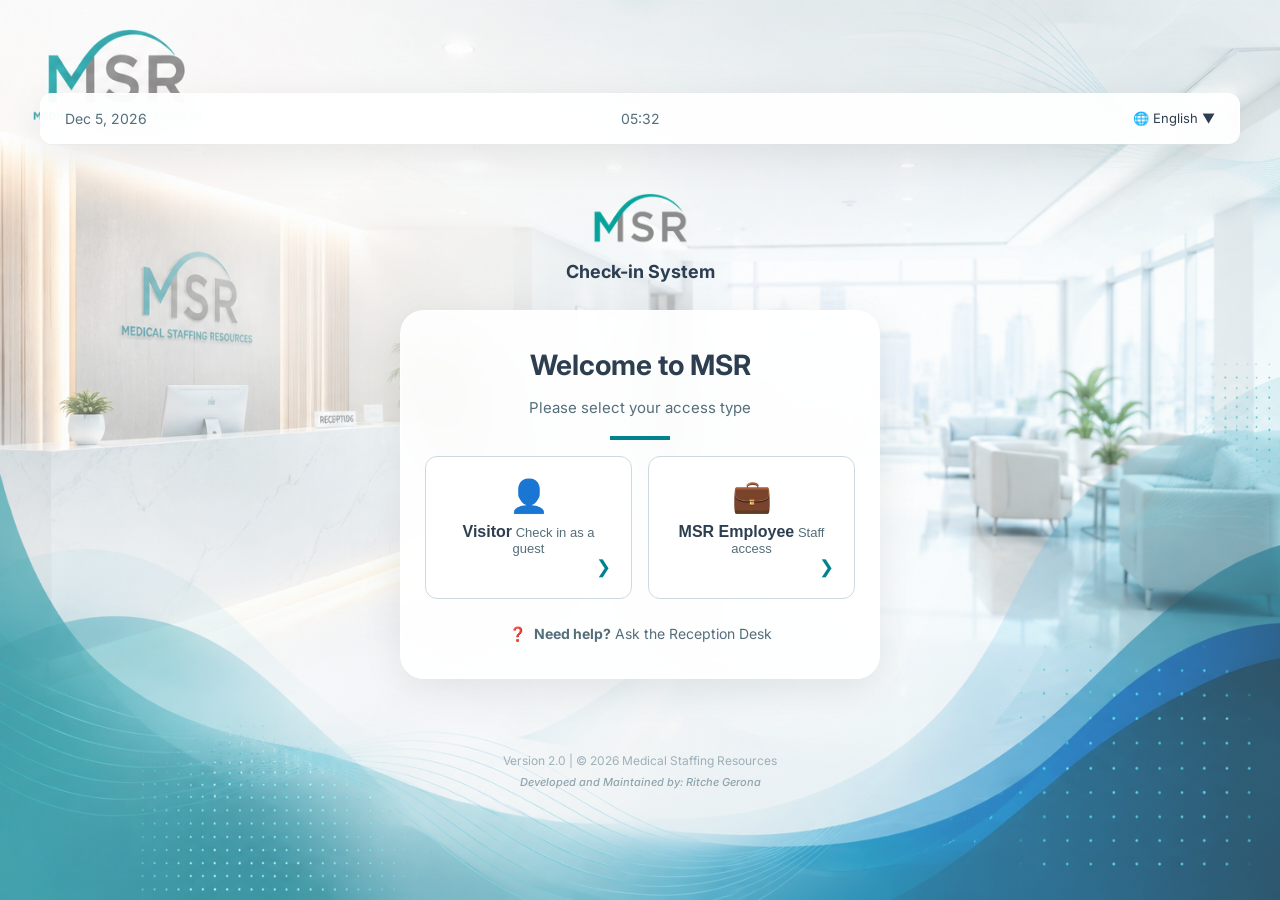
<file: index.html>
<!DOCTYPE html>
<html lang="en">
<head>
  <meta charset="UTF-8">
  <meta name="viewport" content="width=device-width, initial-scale=1.0">
  <meta name="description" content="MSR Check-in - Secure check-in for office visitors">
  <title>MSR Check-in</title>

  <!-- Google Fonts: Inter -->
  <link rel="preconnect" href="https://fonts.googleapis.com">
  <link rel="preconnect" href="https://fonts.gstatic.com" crossorigin>
  <link href="https://fonts.googleapis.com/css2?family=Inter:wght@400;500;600;700&display=swap" rel="stylesheet">

  <!-- Stylesheet -->
  <link rel="stylesheet" href="css/style.css">
</head>
<body>

  <!-- Background Decorations -->
  <div class="bg-decoration bg-decoration--1" aria-hidden="true"></div>
  <div class="bg-decoration bg-decoration--2" aria-hidden="true"></div>
  <div class="bg-decoration bg-decoration--3" aria-hidden="true"></div>

  <!-- Toast Notification -->
  <div id="toast" class="toast" role="alert" aria-live="polite"></div>

  <!-- Top Bar (Shared across screens) -->
  <div class="top-bar">
    <div class="top-bar-left">
      <span id="currentDate" class="date-display"></span>
    </div>
    <div class="top-bar-center">
      <span id="currentTime" class="time-display"></span>
    </div>
    <div class="top-bar-right">
      <div class="lang-selector" id="langSelector">
        <span id="langLabel">🌐 English</span>
        <span class="chevron">▼</span>
      </div>
    </div>
  </div>

  <!-- SCREEN 1: WELCOME DASHBOARD -->
  <section id="welcomeScreen" class="screen active">
    <div class="welcome-header">
      <img src="images/MSR_logo.png" alt="MSR Logo" class="main-logo">
        <h2 class="system-title" data-i18n="systemTitle">Check-in System</h2>
    </div>

    <div class="welcome-card">
      <h1 data-i18n="welcomeTitle">Welcome to MSR</h1>
      <p data-i18n="welcomeSub">Please select your access type</p>
      <div class="accent-line"></div>

      <div class="access-grid">
        <button id="visitorsBtn" class="access-card">
          <div class="access-icon visitor-icon">👤</div>
          <div class="access-text">
            <span class="access-label" data-i18n="visitorLabel">Visitor</span>
            <span class="access-sub" data-i18n="visitorSub">Check in as a guest</span>
          </div>
          <div class="access-arrow">❯</div>
        </button>

        <button id="employeeBtn" class="access-card">
          <div class="access-icon employee-icon">💼</div>
          <div class="access-text">
            <span class="access-label" data-i18n="employeeLabel">MSR Employee</span>
            <span class="access-sub" data-i18n="employeeSub">Staff access</span>
          </div>
          <div class="access-arrow">❯</div>
        </button>
      </div>

      <div class="help-section">
        <div class="help-icon">❓</div>
        <div class="help-text">
          <strong data-i18n="needHelp">Need help?</strong>
          <span data-i18n="askDesk">Ask the Reception Desk</span>
        </div>
      </div>
    </div>

  </section>

  <!-- SCREEN 2: VISITOR CHECK-IN -->
  <section id="visitorScreen" class="screen hidden">
    <div class="visitor-card">
      <!-- Back Arrow (inside card) for Visitor Screen -->
      <button id="visitorBackBtnTop" class="back-arrow" aria-label="Back to Dashboard">←</button>
      <div class="visitor-header">
      <img src="images/MSR_logo.png" alt="MSR Logo" class="main-logo">
      <h1 data-i18n="visitorHeader">Visitors Check-in System</h1>
      <div class="accent-line"></div>
      <h2 class="welcome-msg" data-i18n="welcomeMsg">Welcome!</h2>
      <p data-i18n="visitorSubPrompt">Please complete your visitor information.</p>
    </div>

    <div class="visitor-card">
      <form id="checkinForm" novalidate autocomplete="off">
        <div class="input-with-icon">
          <div class="field-icon">👤</div>
          <div class="field-group">
            <label for="fullName" data-i18n="fullNameLabel">FULL NAME</label>
            <input type="text" id="fullName" class="form-input" data-i18n-placeholder="fullNamePlaceholder" placeholder="Enter your full name" required>
            <div class="error-message" id="fullNameError"></div>
          </div>
        </div>

        <div class="input-with-icon">
          <div class="field-icon">📞</div>
          <div class="field-group">
            <label for="contactNumber" data-i18n="contactLabel">CONTACT NUMBER</label>
            <input type="tel" id="contactNumber" class="form-input" placeholder="09XX XXX XXXX" required>
            <div class="error-message" id="contactError"></div>
          </div>
        </div>

        <div class="input-with-icon">
          <div class="field-icon">👥</div>
          <div class="field-group">
            <label for="contactPerson" data-i18n="personLabel">PERSON TO VISIT</label>
            <div class="select-wrapper">
              <select id="contactPerson" class="form-select" required>
                <option value="" data-i18n="selectPersonPlaceholder">Select person to visit...</option>
              </select>
            </div>
            <div class="error-message" id="personError"></div>
          </div>
        </div>

        <div class="input-with-icon">
          <div class="field-icon">📄</div>
          <div class="field-group">
            <label for="purpose" data-i18n="purposeLabel">PURPOSE OF VISIT</label>
            <div class="select-wrapper">
              <select id="purpose" class="form-select" required>
                <option value="" data-i18n="selectPurposePlaceholder">Select purpose of visit...</option>
              </select>
            </div>
            <div class="error-message" id="purposeError"></div>
          </div>
        </div>

        <button type="submit" id="submitBtn" class="btn-primary">
          <span class="btn-icon">✓</span> <span class="btn-text" data-i18n="continueCheckIn">Continue Check-in</span> <span class="btn-arrow">→</span>
          <span class="spinner"></span>
        </button>
      </form>

      <div class="security-notice">
        <span class="notice-icon">🛡️</span>
        <p data-i18n="securityNotice">Your information is securely protected and used only for visitor management.</p>
      </div>

      <div class="admin-login-container">
        <span data-i18n="orText">OR</span>
        <button id="adminBtn" class="admin-link-btn">
          <span class="admin-icon">👤</span> <span data-i18n="adminLogin">Reception / Admin Login</span>
          <small data-i18n="adminLoginSub">For authorized personnel only.</small>
        </button>
      </div>

      <div class="value-props">
        <div class="prop">
          <span class="prop-icon">🛡️</span>
          <div><strong data-i18n="secure">Secure</strong><br><span data-i18n="secureSub">Your data is safe</span></div>
        </div>
        <div class="prop">
          <span class="prop-icon">⏱️</span>
          <div><strong data-i18n="fast">Fast</strong><br><span data-i18n="fastSub">Quick check-in</span></div>
        </div>
        <div class="prop">
          <span class="prop-icon">🏢</span>
          <div><strong data-i18n="professional">Professional</strong><br><span data-i18n="professionalSub">We value your visit</span></div>
        </div>
      </div>
    </div>

        <!-- Visitor Success Modal -->
        <div id="visitorSuccessModal" class="modal hidden">
          <div class="modal-content">
            <h3 data-i18n="successTitle">Success</h3>
            <p id="visitorSuccessMessage"></p>
            <div id="visitorSuccessBtnContainer" class="hidden">
              <button id="visitorBackBtn" class="btn-submit" data-i18n="backToDashboard">Back to Dashboard</button>
              <button id="visitorCloseBtn" class="btn-submit" style="background: #6c757d;" data-i18n="close">Close</button>
            </div>
          </div>
        </div>


        <!-- Footer moved to global section -->
        <!-- Removed stray closing div and ensured proper closing of visitorScreen section -->
    </section>

  <!-- SCREEN 3: EMPLOYEE CHECK-IN -->
  <section id="employeeScreen" class="screen hidden">
    <div class="employee-card">
      <!-- Back Arrow (inside card) for Employee Screen -->
      <button id="employeeBackBtnTop" class="back-arrow" aria-label="Back to Dashboard">←</button>
      <div class="emp-header">
        <img src="images/MSR_logo.png" alt="MSR Logo" class="main-logo">
        <div class="emp-avatar">
          <span class="avatar-icon">🪪</span>
        </div>
        <h1 data-i18n="employeeHeader">Employee Check-in</h1>
        <div class="accent-line"></div>
        <p data-i18n="employeeSubtitle">Please select your details below to record your check-in.</p>
      </div>

      <form id="employeeForm" novalidate autocomplete="off">
        <div class="emp-field">
          <label for="employeeName" data-i18n="nameLabel">FULL NAME</label>
          <div class="select-wrapper">
            <select id="employeeName" class="form-select" required>
              <option value="" data-i18n="selectEmployeePlaceholder">Select employee name...</option>
            </select>
          </div>
          <div class="error-message" id="employeeNameError"></div>
        </div>

        <div class="emp-field">
          <label for="employeeDept" data-i18n="deptLabel">DEPARTMENT</label>
          <div class="select-wrapper">
            <select id="employeeDept" class="form-select" required>
              <option value="" data-i18n="deptPlaceholder">Select department...</option>
            </select>
          </div>
          <div class="error-message" id="employeeDeptError"></div>
        </div>

        <button type="submit" id="employeeSubmitBtn" class="btn-employee">
          <span class="btn-icon">✓</span> <span data-i18n="checkInBtn">Check In</span>
          <span class="spinner"></span>
        </button>
      </form>

      <div class="emp-security-box">
        <span class="security-icon">🛡️</span>
        <p data-i18n="empSecurityMsg">Your check-in helps us maintain a safe and secure workplace.</p>
    </section>
    <!-- Removed stray closing div and extra closing section to prevent duplicate footer -->
    
  </section>

  <!-- Employee Success Modal -->
  <div id="employeeSuccessModal" class="modal hidden">
    <div class="modal-content">
      <h3 data-i18n="successTitle">Success</h3>
      <p id="employeeSuccessMessage"></p>
      <div id="employeeSuccessBtnContainer" class="hidden">
        <button id="employeeBackBtn" class="btn-submit" data-i18n="backToDashboard">Back to Dashboard</button>
        <button id="employeeCloseBtn" class="btn-submit" style="background: #6c757d;" data-i18n="close">Close</button>
      </div>
    </div>
  </div>

  <!-- Global Footer (single instance) -->
  <footer class="dashboard-footer">
    <!-- Information line removed as per request -->
    <!-- Version info line -->
    <div class="version-info" data-i18n="versionInfo"></div>
    <!-- Credit line -->
    <p class="dev-credit">Developed and Maintained by: Ritche Gerona</p>
  </footer>

  <script src="js/app.js"></script>
</body>
</html>
</file>
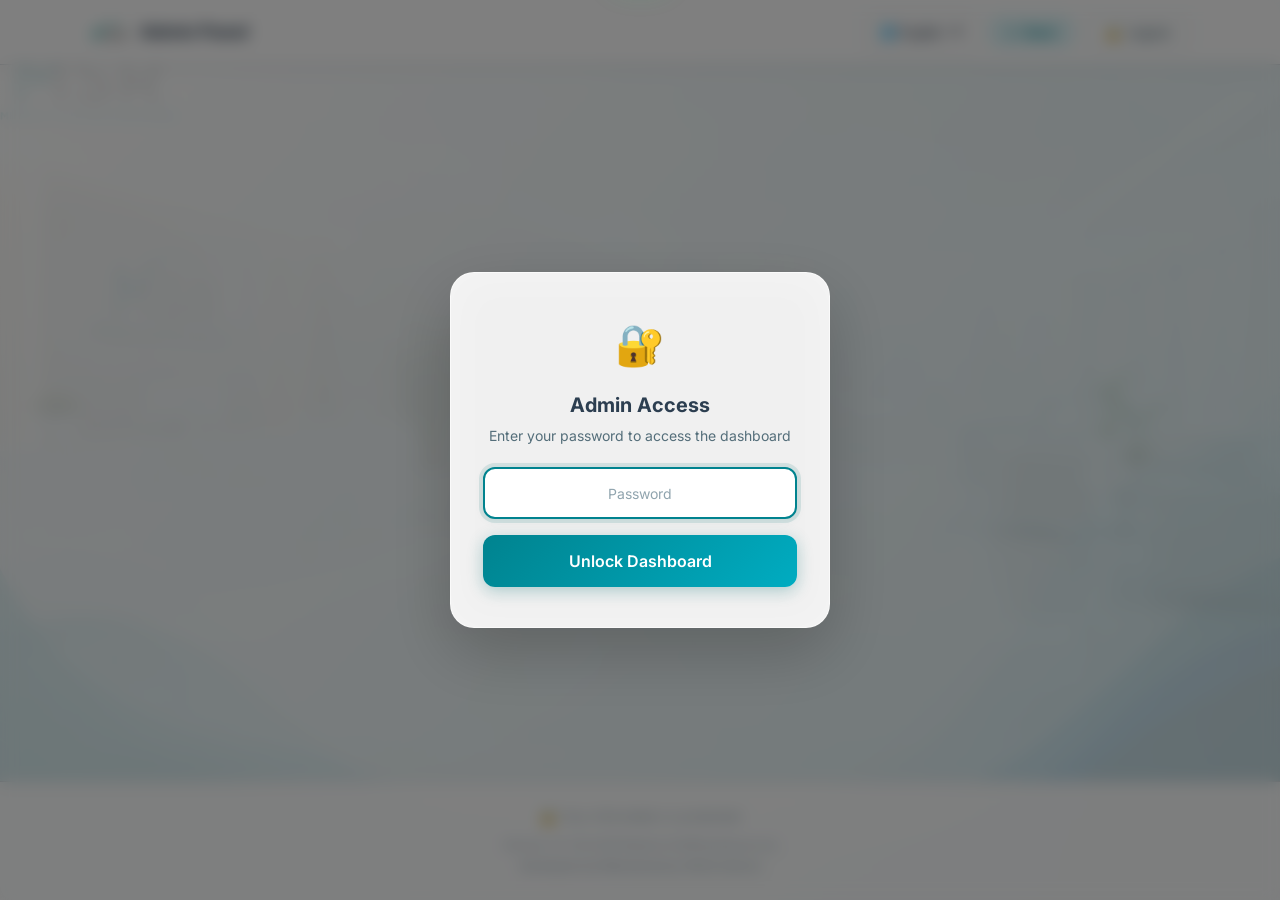
<file: admin.html>
<!DOCTYPE html>
<html lang="en">
<head>
  <meta charset="UTF-8">
  <meta name="viewport" content="width=device-width, initial-scale=1.0">
  <meta name="description" content="Admin Dashboard - Visitors Login System">
  <title>Admin Dashboard · MSR Check-in</title>

  <!-- Google Fonts: Inter -->
  <link rel="preconnect" href="https://fonts.googleapis.com">
  <link rel="preconnect" href="https://fonts.gstatic.com" crossorigin>
  <link href="https://fonts.googleapis.com/css2?family=Inter:wght@400;500;600;700&display=swap" rel="stylesheet">

  <!-- Stylesheets -->
  <link rel="stylesheet" href="css/style.css">
  <link rel="stylesheet" href="css/admin.css">
</head>
<body class="admin-page">

  <!-- Toast Notification -->
  <div id="toast" class="toast" role="alert" aria-live="polite"></div>

  <!-- ─── Auth Overlay ─────────────────────── -->
  <div id="authOverlay" class="auth-overlay" style="display: none;">
    <div class="auth-card">
      <div class="lock-icon" aria-hidden="true">🔐</div>
      <h2 data-i18n="adminAccess">Admin Access</h2>
      <p data-i18n="adminAccessSub">Enter your password to access the dashboard</p>
      <input
        type="password"
        id="pinInput"
        class="form-input"
        data-i18n-placeholder="passwordPlaceholder"
        placeholder="Password"
        autofocus
        aria-describedby="authError"
      >
      <div class="auth-error" id="authError" role="alert" data-i18n="authError">
        ❌ Incorrect password. Try again.
      </div>
      <button id="authBtn" class="btn-submit" style="margin-top: 16px;">
        <span class="btn-text" data-i18n="unlockDashboard">Unlock Dashboard</span>
      </button>
    </div>
  </div>

  <!-- ─── Navigation Bar ──────────────────── -->
  <nav class="admin-nav" aria-label="Admin Navigation">
    <div class="admin-nav-inner">
      <a href="index.html" class="admin-nav-brand">
        <span class="brand-icon" aria-hidden="true">
          <img src="images/MSR_logo.png" alt="MSR Logo">
        </span>
        <span data-i18n="adminPanel">Admin Panel</span>
      </a>
      <div class="admin-nav-actions">
        <div class="admin-lang-selector" id="adminLangSelector">
          <span id="adminLangLabel">🌐 English</span>
          <span class="chevron">▼</span>
        </div>
        <button id="backBtn" class="btn-back">
          ← <span data-i18n="back">Back</span>
        </button>
        <button id="logoutBtn" class="btn-logout">
          🔒 <span data-i18n="logout">Logout</span>
        </button>
      </div>
    </div>
  </nav>

  <!-- ─── Main Content ────────────────────── -->
  <main id="adminMain" class="admin-main" style="display: none;">

    <!-- Stats Cards -->
    <section class="stats-grid" aria-label="Dashboard Statistics">
      <div class="stat-card">
        <span class="stat-icon" aria-hidden="true">📅</span>
        <div class="stat-card-label" data-i18n="totalToday">Total Today</div>
        <div class="stat-card-value" id="totalToday">0</div>
        <div class="stat-card-sub" data-i18n="visitorsCheckedIn">visitors checked in today</div>
      </div>
      <div class="stat-card">
        <span class="stat-icon" aria-hidden="true">📍</span>
        <div class="stat-card-label" data-i18n="currentlyOnSite">Currently On-Site</div>
        <div class="stat-card-value" id="onSite">0</div>
        <div class="stat-card-sub" data-i18n="visitorsInBuilding">visitors in the building</div>
      </div>
      <div class="stat-card">
        <span class="stat-icon" aria-hidden="true">⏱️</span>
        <div class="stat-card-label" data-i18n="recentEntry">Recent Entry</div>
        <div class="stat-card-value" id="recentEntry" style="font-size: 20px; letter-spacing: 0;">—</div>
        <div class="stat-card-sub" data-i18n="mostRecentCheckin">most recent check-in</div>
      </div>
    </section>

    <!-- View Toggle -->
    <div class="view-toggle" role="tablist">
      <button class="filter-tab active" data-view="visitors" role="tab" aria-selected="true" data-i18n="visitors">Visitors</button>
      <button class="filter-tab" data-view="employees" role="tab" aria-selected="false" data-i18n="employees">Employees</button>
    </div>

    <!-- Search & Filters (only for visitors view) -->
    <div id="searchFilterSection" class="search-wrapper-section">
      <div class="search-wrapper">
        <span class="search-icon" aria-hidden="true">🔍</span>
        <input
          type="text"
          id="searchInput"
          class="search-input"
          data-i18n-placeholder="searchPlaceholder"
          placeholder="Search by name, contact, person, or purpose..."
          aria-label="Search visitors"
        >
      </div>

      <div class="filter-tabs" role="tablist" aria-label="Filter visitors">
        <button class="filter-tab active" data-filter="all" role="tab" aria-selected="true" data-i18n="all">All</button>
        <button class="filter-tab" data-filter="checked-in" role="tab" aria-selected="false" data-i18n="onSite">On-Site</button>
        <button class="filter-tab" data-filter="checked-out" role="tab" aria-selected="false" data-i18n="checkedOut">Checked Out</button>
      </div>
    </div>

    <!-- Visitors Section -->
    <section id="visitorsSection">
      <div class="section-title" data-i18n="visitorLog">
        📋 Visitor Log
      </div>

      <div class="table-card">
        <div class="table-scroll">
          <table class="visitors-table" id="visitorsTable">
            <thead>
              <tr>
                <th data-i18n="thID">ID</th>
                <th data-i18n="thName">Name</th>
                <th data-i18n="thContact">Contact</th>
                <th data-i18n="thContactPerson">Contact Person</th>
                <th data-i18n="thPurpose">Purpose</th>
                <th data-i18n="thStatus">Status</th>
                <th data-i18n="thTime">Time</th>
                <th data-i18n="thAction">Action</th>
              </tr>
            </thead>
            <tbody>
              <!-- Rows rendered by JS -->
            </tbody>
          </table>
        </div>

        <!-- Empty State -->
        <div id="emptyState" class="empty-state" style="display: none;">
          <div class="empty-state-icon" aria-hidden="true">📭</div>
          <h3 data-i18n="noVisitorsFound">No visitors found</h3>
          <p data-i18n="visitorsWillAppear">Visitors who check in will appear here.</p>
        </div>
      </div>

      <!-- ─── Manual Override Section ────────── -->
      <section class="override-section">
        <div class="override-header" role="button" tabindex="0" aria-expanded="false">
          <h3>
            <span aria-hidden="true">✏️</span>
            <span data-i18n="manualOverride">Manual Override — Add Visitor</span>
          </h3>
          <span class="override-toggle" aria-hidden="true">▼</span>
        </div>
        <div class="override-body">
          <form id="overrideForm" class="override-form">
            <div class="form-group form-group--full">
              <label class="form-label" for="overrideName" data-i18n="fullName">Full Name</label>
              <input
                type="text"
                id="overrideName"
                class="form-input"
                data-i18n-placeholder="enterVisitorName"
                placeholder="Enter visitor name"
                required
              >
            </div>
            <div class="form-group">
              <label class="form-label" for="overrideContact" data-i18n="contactNumber">Contact Number</label>
              <input
                type="tel"
                id="overrideContact"
                class="form-input"
                placeholder="09XX XXX XXXX"
                required
              >
            </div>
            <div class="form-group">
              <label class="form-label" for="overridePerson" data-i18n="contactPerson">Contact Person</label>
              <div class="select-wrapper">
                <select id="overridePerson" class="form-select" required>
                  <option value="" data-i18n="selectPersonByDept">Select person by department...</option>
                  <optgroup label="HR DEPARTMENT">
                    <option value="Russell Caballero">Russell Caballero</option>
                    <option value="Maria Anna Pili">Maria Anna Pili</option>
                  </optgroup>
                  <optgroup label="ACCOUNTING DEPARTMENT">
                    <option value="Wilma">Wilma</option>
                    <option value="Angie">Angie</option>
                    <option value="Ella">Ella</option>
                  </optgroup>
                  <optgroup label="GCC DEPARTMENT">
                    <option value="Miah">Miah</option>
                    <option value="Tin">Tin</option>
                    <option value="Cathy">Cathy</option>
                    <option value="Jane">Jane</option>
                    <option value="Ron">Ron</option>
                    <option value="Marlou">Marlou</option>
                    <option value="Paul">Paul</option>
                    <option value="Marie">Marie</option>
                    <option value="Sofia">Sofia</option>
                    <option value="Yong">Yong</option>
                    <option value="Ladin">Ladin</option>
                    <option value="Majeed">Majeed</option>
                  </optgroup>
                  <optgroup label="DEPLOYMENT DEPARTMENT">
                    <option value="Madz">Madz</option>
                    <option value="Chie">Chie</option>
                    <option value="Zsa">Zsa</option>
                    <option value="Neil">Neil</option>
                    <option value="Ivy">Ivy</option>
                    <option value="Patrick">Patrick</option>
                    <option value="Jen">Jen</option>
                    <option value="Ren">Ren</option>
                  </optgroup>
                </select>
              </div>
            </div>
            <div class="form-group">
              <label class="form-label" for="overridePurpose" data-i18n="purpose">Purpose</label>
              <div class="select-wrapper">
                <select id="overridePurpose" class="form-select" required>
                  <option value="" data-i18n="selectPurpose">Select purpose...</option>
                  <option value="Meeting" data-i18n="purposeMeeting">Meeting</option>
                  <option value="Delivery" data-i18n="purposeDelivery">Delivery</option>
                  <option value="Interview" data-i18n="purposeInterview">Interview</option>
                  <option value="Maintenance" data-i18n="purposeMaintenance">Maintenance</option>
                  <option value="Personal Visit" data-i18n="purposePersonalVisit">Personal Visit</option>
                  <option value="Job Application" data-i18n="purposeJobApp">Job Application</option>
                  <option value="Client Visit" data-i18n="purposeClientVisit">Client Visit</option>
                  <option value="Final Briefing" data-i18n="purposeBriefing">Final Briefing</option>
                  <option value="Submission of Documents" data-i18n="purposeSubmission">Submission of Documents</option>
                  <option value="Other" data-i18n="purposeOther">Other</option>
                </select>
              </div>
            </div>
            <button type="submit" class="btn-submit" style="margin-top: 8px;">
              <span class="btn-text" data-i18n="addVisitorManually">➕ Add Visitor Manually</span>
            </button>
          </form>
        </div>
      </section>
    </section>

    <!-- Employees Section -->
    <section id="employeesSection" style="display: none;">
      <div class="section-title" data-i18n="employeeLog">
        👥 Employee Log
      </div>

      <div class="table-card">
        <div class="table-scroll">
          <table class="visitors-table" id="employeesTable">
            <thead>
              <tr>
                <th data-i18n="thID">ID</th>
                <th data-i18n="thEmployeeID">Employee ID</th>
                <th data-i18n="thName">Name</th>
                <th data-i18n="thDepartment">Department</th>
                <th data-i18n="thType">Type</th>
                <th data-i18n="thStatus">Status</th>
                <th data-i18n="thTime">Time</th>
                <th data-i18n="thAction">Action</th>
              </tr>
            </thead>
            <tbody>
              <!-- Rows rendered by JS -->
            </tbody>
          </table>
        </div>

        <!-- Empty State -->
        <div id="emptyStateEmployees" class="empty-state" style="display: none;">
          <div class="empty-state-icon" aria-hidden="true">📭</div>
          <h3 data-i18n="noEmployeesFound">No employees found</h3>
          <p data-i18n="employeesWillAppear">Employees who check in will appear here.</p>
        </div>
      </div>
    </section>

  </main>

  <!-- ─── Admin Footer ─────────────────────── -->
  <footer class="admin-footer">
    <div class="security-badge">
      <span data-i18n="infoProtected">🔒 Your information is protected</span>
    </div>
      <div class="version-info" data-i18n="versionInfo">
        Version 2.0 | © 2026 Medical Staffing Resources
      </div>
      <div class="dev-credit" data-i18n="devCredit">Developed and Maintained by: Ritche Gerona</div>
  </footer>

  <!-- Scripts -->
  <script src="js/admin.js"></script>

</body>
</html>
</file>
<file: css/style.css>
/* ============================================
   VISITORS LOGIN SYSTEM - Main Stylesheet
   Modern, minimalist glassmorphism design
   ============================================ */

/* ─── CSS Variables / Theming ─────────────── */
:root {
  --primary: #00838f;
  --primary-dark: #006064;
  --primary-light: #e0f7fa;
  --secondary: #00acc1;
  --secondary-light: #b2ebf2;
  --bg: #f4f7f9;
  --bg-gradient: linear-gradient(135deg, #ffffff 0%, #e0f2f5 100%);
  --text-primary: #2c3e50;
  --text-secondary: #546e7a;
  --text-muted: #90a4ae;
  --card-bg: rgba(255, 255, 255, 0.92);
  --card-shadow: 0 10px 40px rgba(0, 0, 0, 0.08);
  --card-shadow-hover: 0 20px 60px rgba(0, 0, 0, 0.12);
  --error: #d32f2f;
  --error-light: #ffcdd2;
  --success: #2e7d32;
  --success-light: #c8e6c9;
  --border: #cfd8dc;
  --border-focus: #00838f;
  --radius: 24px;
  --radius-sm: 12px;
  --radius-xs: 8px;
  --font: 'Inter', -apple-system, BlinkMacSystemFont, 'Segoe UI', Roboto, sans-serif;
  --font-base-size: 16px;
  --transition: 0.3s cubic-bezier(0.4, 0, 0.2, 1);
  --max-width: 1200px;
}

/* ─── Reset & Base ───────────────────────── */
*, *::before, *::after {
  box-sizing: border-box;
  margin: 0;
  padding: 0;
}

html {
  scroll-behavior: smooth;
  -webkit-text-size-adjust: 100%;
  font-size: var(--font-base-size);
}

body {
  font-family: var(--font);
  background: var(--bg-gradient);
  background-image: url('../background.png');
  /* Scale the background image to fill the entire viewport */
  background-size: 100% 100%;
  background-position: center center;
  background-attachment: fixed;
  background-repeat: no-repeat;
  color: var(--text-primary);
  min-height: 100vh;
  display: flex;
  flex-direction: column;
  align-items: center;
  justify-content: center;
  padding: 20px;
  line-height: 1.6;
  -webkit-font-smoothing: antialiased;
  -moz-osx-font-smoothing: grayscale;
  position: relative;
}

/* Background overlay for readability */
body::before {
  content: '';
  position: fixed;
  inset: 0;
  /* Adjusted transparency to 20% (alpha 0.2) for a lighter overlay */
  background: linear-gradient(135deg, rgba(255, 255, 255, 0.2) 0%, rgba(224, 242, 245, 0.2) 100%);
  z-index: -1;
  pointer-events: none;
}

/* ─── Animated Background Elements ──────── */
.bg-decoration {
  position: fixed;
  border-radius: 50%;
  pointer-events: none;
  z-index: 0;
  opacity: 0.4;
}

.bg-decoration--1 {
  width: 400px;
  height: 400px;
  background: radial-gradient(circle, rgba(13, 115, 119, 0.08) 0%, transparent 70%);
  top: -100px;
  right: -100px;
  animation: float 8s ease-in-out infinite;
}

.bg-decoration--2 {
  width: 300px;
  height: 300px;
  background: radial-gradient(circle, rgba(13, 115, 119, 0.06) 0%, transparent 70%);
  bottom: -80px;
  left: -80px;
  animation: float 10s ease-in-out infinite reverse;
}

.bg-decoration--3 {
  width: 200px;
  height: 200px;
  background: radial-gradient(circle, rgba(13, 115, 119, 0.05) 0%, transparent 70%);
  top: 40%;
  left: 10%;
  animation: float 12s ease-in-out infinite 2s;
}

@keyframes float {
  0%, 100% { transform: translate(0, 0); }
  50% { transform: translate(30px, -30px); }
}

/* ─── Container / Card ──────────────────── */
.container {
  position: relative;
  z-index: 1;
  width: 100%;
  max-width: var(--max-width);
}

.card {
  background: var(--card-bg);
  border-radius: var(--radius);
  box-shadow: var(--card-shadow);
  padding: 40px 32px;
  backdrop-filter: blur(24px);
  -webkit-backdrop-filter: blur(24px);
  border: 1px solid rgba(255, 255, 255, 0.6);
  animation: slideUp 0.6s ease-out;
  transition: box-shadow var(--transition), transform var(--transition);
}

@keyframes slideUp {
  from { opacity: 0; transform: translateY(30px); }
  to { opacity: 1; transform: translateY(0); }
}

/* ─── Header / Logo Area ────────────────── */
.header {
  text-align: center;
  margin-bottom: 32px;
}

.logo-icon {
  display: flex;
  align-items: center;
  justify-content: center;
  margin: 0 auto 16px;
  padding: 0;
  background: transparent;
  border-radius: 0;
  box-shadow: none;
  transition: var(--transition);
  line-height: 0;
}

.logo-icon:hover { transform: scale(1.03); }

.logo-img {
  display: block;
  max-width: 200px;
  width: 100%;
  height: auto;
  object-fit: contain;
}

/* Uniform main logo — used across all dashboards */
.main-logo {
  display: block;
  max-width: 100px;
  width: 100%;
  height: auto;
  object-fit: contain;
  margin: 0 auto 12px;
  transition: var(--transition);
}

.main-logo:hover {
  transform: scale(1.03);
}

.header h1 {
  font-size: 1.5rem; /* 24px */
  font-weight: 700;
  color: var(--text-primary);
  letter-spacing: -0.5px;
}

.header p {
  color: var(--text-secondary);
  font-size: 14px;
  margin-top: 4px;
  font-weight: 400;
}

/* ─── Form Groups ───────────────────────── */
.form-group {
  margin-bottom: 20px;
  animation: fadeIn 0.5s ease-out;
  animation-fill-mode: both;
}

.form-group:nth-child(1) { animation-delay: 0.1s; }
.form-group:nth-child(2) { animation-delay: 0.15s; }
.form-group:nth-child(3) { animation-delay: 0.2s; }
.form-group:nth-child(4) { animation-delay: 0.25s; }

@keyframes fadeIn { from { opacity: 0; transform: translateY(10px); } to { opacity: 1; transform: translateY(0); } }

.form-label {
  display: block;
  font-size: 0.8125rem; /* 13px */
  font-weight: 600;
  text-transform: uppercase;
  letter-spacing: 0.5px;
  color: var(--text-secondary);
  margin-bottom: 6px;
}

.form-input,
.form-select {
  width: 100%;
  padding: 14px 16px;
  font-size: 15px;
  font-family: var(--font);
  color: var(--text-primary);
  background: var(--bg);
  border: 2px solid transparent;
  border-radius: var(--radius-sm);
  outline: none;
  transition: var(--transition);
  -webkit-appearance: none;
  appearance: none;
}

.form-input::placeholder { color: var(--text-muted); }

.form-input:focus,
.form-select:focus {
  border-color: var(--border-focus);
  background: #ffffff;
  box-shadow: 0 0 0 4px rgba(13, 115, 119, 0.12), 0 2px 8px rgba(13, 115, 119, 0.08);
}

.form-input.error,
.form-select.error { border-color: var(--error); background: var(--error-light); box-shadow: 0 0 0 4px rgba(230, 57, 70, 0.08); }

.form-input.success,
.form-select.success { border-color: var(--success); background: var(--success-light); }

/* ─── Custom Select ─────────────────────── */
.select-wrapper { position: relative; }
.select-wrapper::after {
  content: '';
  position: absolute;
  right: 16px;
  top: 50%;
  transform: translateY(-50%);
  width: 10px;
  height: 10px;
  border-right: 2px solid var(--text-muted);
  border-bottom: 2px solid var(--text-muted);
  transform: translateY(-70%) rotate(45deg);
  pointer-events: none;
  transition: var(--transition);
}
.select-wrapper:focus-within::after { border-color: var(--primary); transform: translateY(-40%) rotate(-135deg); }
.form-select { cursor: pointer; padding-right: 40px; background-image: none; }

/* ─── Optgroup Styling (Department Groups) ── */
.form-select optgroup { font-weight: 700 !important; font-size: 12px; color: #ffffff !important; padding: 6px 10px; background: var(--primary); letter-spacing: 0.5px; text-shadow: 0 1px 2px rgba(0, 0, 0, 0.3); }
.form-select optgroup option { font-weight: 400; font-size: 14px; color: var(--text-primary); background: #ffffff; padding: 6px 12px; }

/* ─── Error Message ─────────────────────── */
.error-message { font-size: 12px; color: var(--error); margin-top: 4px; display: none; font-weight: 500; }
.error-message.visible { display: block; animation: shake 0.4s ease-in-out; }

@keyframes shake { 0%, 100% { transform: translateX(0); } 20% { transform: translateX(-6px); } 40% { transform: translateX(6px); } 60% { transform: translateX(-4px); } 80% { transform: translateX(4px); } }

/* ─── Submit Button ─────────────────────── */
.btn-submit {
  width: 100%;
  padding: 16px 24px;
  font-size: 16px;
  font-weight: 600;
  font-family: var(--font);
  color: #ffffff;
  background: linear-gradient(135deg, var(--primary), var(--secondary));
  border: none;
  border-radius: var(--radius-sm);
  cursor: pointer;
  transition: var(--transition);
  position: relative;
  overflow: hidden;
  display: flex;
  align-items: center;
  justify-content: center;
  gap: 8px;
  margin-top: 8px;
  box-shadow: 0 4px 16px rgba(13, 115, 119, 0.3);
}

.btn-submit:hover { transform: translateY(-2px); box-shadow: 0 8px 24px rgba(13, 115, 119, 0.4); }
.btn-submit:active { transform: translateY(0); }
.btn-submit:disabled { opacity: 0.6; cursor: not-allowed; transform: none; }

.btn-submit .spinner { display: none; width: 20px; height: 20px; border: 2px solid rgba(255, 255, 255, 0.3); border-top-color: #ffffff; border-radius: 50%; animation: spin 0.6s linear infinite; }
.btn-submit.loading .spinner { display: block; }
.btn-submit.loading .btn-text { opacity: 0.7; }

@keyframes spin { to { transform: rotate(360deg); } }

/* ─── Back Arrow Button (top right) ───────────────────── */
/* Back Arrow Button (top right) – sized with rem units for responsive scaling */
.back-arrow {
  position: absolute;
  top: 0.75rem;   /* 12px */
  right: 0.75rem; /* 12px */
  background: var(--primary);
  border: none;
  font-size: 1.5rem;   /* 24px */
  color: #ffffff;
  font-weight: bold;
  border-radius: 50%;
  width: 2.5rem;   /* 40px */
  height: 2.5rem;  /* 40px */
  display: flex;
  align-items: center;
  justify-content: center;
  cursor: pointer;
  /* Ensure the back arrow appears above other content on all devices */
  z-index: 1000;
}
.back-arrow:hover {
  background: var(--primary-dark);
}

/* Responsive adjustments for back arrow – use rem units */
@media (max-width: 540px) {
  .back-arrow {
    top: 0.5rem;   /* 8px */
    right: 0.5rem; /* 8px */
    width: 2rem;   /* 32px */
    height: 2rem;  /* 32px */
    font-size: 1.25rem; /* 20px */
  }
}

/* ─── Admin Link ────────────────────────── */
.admin-link {
  display: flex;
  align-items: center;
  justify-content: center;
  gap: 6px;
  margin-top: 20px;
  padding: 10px;
  color: var(--text-muted);
  text-decoration: none;
  font-size: 13px;
  font-weight: 500;
  border-radius: var(--radius-sm);
  transition: var(--transition);
  cursor: pointer;
  background: transparent;
  border: none;
  font-family: var(--font);
  width: 100%;
}
.admin-link:hover { color: var(--primary); background: var(--primary-light); }

/* ─── Footer ────────────────────────────── */
.footer { text-align: center; margin-top: 20px; color: var(--text-muted); font-size: 12px; font-weight: 400; animation: fadeIn 0.8s ease-out 0.6s both; }
.footer em { font-size: 11px; opacity: 0.75; }

/* ─── Success Toast ─────────────────────── */
.toast {
  position: fixed;
  top: 24px;
  left: 50%;
  transform: translateX(-50%) translateY(-80px);
  background: var(--success);
  color: #ffffff;
  padding: 16px 24px;
  border-radius: var(--radius-sm);
  font-weight: 600;
  font-size: 15px;
  box-shadow: 0 8px 32px rgba(46, 204, 113, 0.3);
  z-index: 1001;
  display: flex;
  align-items: center;
  gap: 10px;
  transition: transform 0.5s cubic-bezier(0.68, -0.55, 0.265, 1.55);
  font-family: var(--font);
  max-width: calc(100% - 40px);
}
.toast.show { transform: translateX(-50%) translateY(0); }
.toast.error { background: var(--error); box-shadow: 0 8px 32px rgba(230, 57, 70, 0.3); }

/* ─── Modal Styles ──────────────────────── */
.hidden { display: none !important; }
.modal { position: fixed; inset: 0; background: rgba(0, 0, 0, 0.5); backdrop-filter: blur(8px); z-index: 1000; display: flex; align-items: center; justify-content: center; }
.modal-content { background: var(--card-bg); border-radius: var(--radius); padding: 32px 24px; max-width: 360px; width: 100%; margin: 16px; box-shadow: 0 24px 64px rgba(0, 0, 0, 0.3); animation: slideUp 0.4s ease-out; position: relative; }
.modal-content h3 { font-size: 20px; font-weight: 700; color: var(--text-primary); margin-bottom: 24px; }

/* ─── Employee Badge ───────────────────── */
.badge--employee { background: var(--primary-light); color: var(--primary); }

/* ─── Responsive ────────────────────────── */
@media (max-width: 540px) {
  body { padding: 12px; }
  .card { padding: 28px 20px; border-radius: var(--radius-sm); }
  .header h1 { font-size: 1.25rem; }
  .logo-img { max-width: 140px; }
  .form-input,
  .form-select { padding: 12px 14px; font-size: 1rem; }
  .btn-submit { padding: 14px 20px; font-size: 0.9375rem; }
}

@media (max-width: 380px) {
  .card { padding: 20px 16px; }
  .header h1 { font-size: 18px; }
}

/* ─── Custom Added Styles for New Dashboard ────────────────────────────────── */
/* Top Bar */
.top-bar {
  width: 100%;
  max-width: var(--max-width);
  display: flex;
  justify-content: space-between;
  align-items: center;
  padding: 12px 24px;
  background: var(--card-bg);
  border-radius: var(--radius-sm);
  box-shadow: var(--card-shadow);
  margin-bottom: 24px;
  z-index: 10;
  backdrop-filter: blur(20px);
  -webkit-backdrop-filter: blur(20px);
  border: 1px solid rgba(255, 255, 255, 0.6);
}
.top-bar .date-display,
.top-bar .time-display { font-size: 14px; color: var(--text-secondary); }
.top-bar .lang-selector { display: flex; align-items: center; font-size: 13px; color: var(--text-primary); cursor: pointer; }
.top-bar .lang-selector .chevron { margin-left: 4px; }

/* Welcome Dashboard */
#welcomeScreen { display: flex; flex-direction: column; align-items: center; width: 100%; max-width: var(--max-width); padding: 24px; }
.welcome-header { text-align: center; margin-bottom: 24px; }
/* .main-logo is now uniform at 100px — defined above */
.welcome-header .system-title { font-size: 18px; color: var(--text-primary); }
.welcome-card { background: var(--card-bg); border-radius: var(--radius); padding: 32px 24px; text-align: center; max-width: 480px; width: 100%; box-shadow: var(--card-shadow); backdrop-filter: blur(24px); -webkit-backdrop-filter: blur(24px); border: 1px solid rgba(255, 255, 255, 0.6); transition: var(--transition); }
.welcome-card:hover { box-shadow: var(--card-shadow-hover); }
.welcome-card h1 { font-size: 28px; margin-bottom: 8px; color: var(--text-primary); }
.welcome-card p { font-size: 15px; color: var(--text-secondary); margin-bottom: 16px; }
.accent-line { width: 60px; height: 4px; background: var(--primary); margin: 12px auto; }
.access-grid { display: grid; grid-template-columns: repeat(2, 1fr); gap: 16px; margin-top: 16px; }
.access-card { background: var(--card-bg); border: 1px solid var(--border); border-radius: var(--radius-sm); padding: 20px; display: flex; flex-direction: column; align-items: center; justify-content: space-between; cursor: pointer; transition: var(--transition); backdrop-filter: blur(16px); -webkit-backdrop-filter: blur(16px); }
.access-card:hover { box-shadow: var(--card-shadow-hover); transform: translateY(-4px); border-color: var(--primary); }
.access-icon { font-size: 32px; margin-bottom: 8px; }
.access-label { font-weight: 600; font-size: 16px; color: var(--text-primary); }
.access-sub { font-size: 13px; color: var(--text-secondary); margin-top: 4px; }
.access-arrow { align-self: flex-end; font-size: 18px; color: var(--primary); }
.help-section { display: flex; align-items: center; justify-content: center; margin-top: 24px; font-size: 14px; color: var(--text-secondary); }
.help-section .help-icon { margin-right: 8px; }
/* Uniform dashboard footer — used across all screens */
.dashboard-footer {
  text-align: center;
  margin-top: 32px;
  padding: 16px 0;
  font-size: 13px;
  color: var(--text-muted);
  width: 100%;
  max-width: var(--max-width);
}
.dashboard-footer .security-badge {
  margin-bottom: 8px;
  display: inline-flex;
  align-items: center;
  gap: 6px;
}
.dashboard-footer .version-info {
  font-size: 12px;
  opacity: 0.85;
}
 .dashboard-footer .dev-credit {
   font-size: 11px; /* reduced size to match other footer lines */
   margin-top: 4px;
   /* Use the same muted text color as other footer elements */
   color: var(--text-muted);
   font-weight: 500;
   font-style: italic; /* make italic */
 }

/* Ensure admin footer credit has the same styling */
.admin-footer .dev-credit {
  font-size: 11px;
  margin-top: 4px;
  color: var(--text-muted);
  font-weight: 500;
  font-style: italic;
}

/* Visitor Screen */
#visitorScreen .visitor-header { text-align: center; margin-bottom: 24px; }
/* .main-logo is now uniform at 100px — defined above */
#visitorScreen .visitor-header .accent-line { width: 50px; height: 3px; background: var(--primary); margin: 8px auto; }
#visitorScreen .visitor-card { background: var(--card-bg); border-radius: var(--radius); padding: 32px 24px; max-width: 480px; width: 100%; box-shadow: var(--card-shadow); margin: 0 auto; backdrop-filter: blur(24px); -webkit-backdrop-filter: blur(24px); border: 1px solid rgba(255, 255, 255, 0.6); position: relative; }
.input-with-icon { display: flex; align-items: center; gap: 12px; margin-bottom: 16px; }
.field-icon { font-size: 20px; }
.field-group { flex: 1; }
.field-group label { font-size: 12px; font-weight: 600; color: var(--text-secondary); margin-bottom: 4px; display: block; }
.btn-primary { width: 100%; background: linear-gradient(135deg, var(--primary), var(--secondary)); color: #fff; padding: 14px 20px; border: none; border-radius: var(--radius-sm); font-size: 16px; font-weight: 600; cursor: pointer; display: flex; align-items: center; justify-content: center; gap: 8px; box-shadow: 0 4px 16px rgba(13, 115, 119, 0.3); transition: var(--transition); }
.btn-primary:hover { transform: translateY(-2px); box-shadow: 0 8px 24px rgba(13, 115, 119, 0.4); }
.security-notice, .admin-login-container, .value-props { text-align: center; margin-top: 24px; }
.value-props { display: flex; justify-content: space-around; }
.value-props .prop { display: flex; flex-direction: column; align-items: center; font-size: 14px; color: var(--text-secondary); }
.value-props .prop-icon { font-size: 24px; margin-bottom: 4px; }

/* Employee Screen */
#employeeScreen .employee-card { background: var(--card-bg); border-radius: var(--radius); max-width: 480px; width: 100%; padding: 32px 24px; margin: 0 auto; box-shadow: var(--card-shadow); text-align: center; backdrop-filter: blur(24px); -webkit-backdrop-filter: blur(24px); border: 1px solid rgba(255, 255, 255, 0.6); position: relative; }
/* .main-logo is now uniform at 100px — defined above */
.emp-avatar { width: 80px; height: 80px; background: var(--primary-light); border-radius: 50%; display: flex; align-items: center; justify-content: center; margin: 0 auto 12px; font-size: 36px; }
.btn-employee { width: 100%; background: linear-gradient(135deg, var(--primary), var(--secondary)); color: #fff; padding: 14px 20px; border: none; border-radius: var(--radius-sm); font-size: 16px; font-weight: 600; cursor: pointer; margin-top: 12px; box-shadow: 0 4px 16px rgba(13, 115, 119, 0.3); transition: var(--transition); }
.btn-employee:hover { transform: translateY(-2px); box-shadow: 0 8px 24px rgba(13, 115, 119, 0.4); }
.emp-security-box { margin-top: 24px; font-size: 14px; color: var(--text-secondary); }
.emp-bottom-bar { display: flex; justify-content: space-between; align-items: center; margin-top: 24px; font-size: 13px; color: var(--text-muted); }
.emp-bottom-bar .status-icon { margin-right: 4px; }
</file>
<file: css/admin.css>
/* ============================================
   VISITORS LOGIN SYSTEM - Admin Stylesheet
   Dashboard panel with data tables
   ============================================ */

/* ─── Admin Layout ──────────────────────── */
body.admin-page {
  justify-content: flex-start;
  align-items: stretch;
  padding: 0;
  min-height: 100vh;
  background-image: url('../background.png');
  background-size: cover;
  background-position: center center;
  background-attachment: fixed;
  background-repeat: no-repeat;
}

body.admin-page::before {
  content: '';
  position: fixed;
  inset: 0;
  background: linear-gradient(135deg, rgba(255, 255, 255, 0.88) 0%, rgba(224, 242, 245, 0.88) 100%);
  z-index: -1;
  pointer-events: none;
}

.admin-nav {
  width: 100%;
  background: var(--card-bg);
  border-bottom: 1px solid var(--border);
  padding: 0 24px;
  backdrop-filter: blur(24px);
  -webkit-backdrop-filter: blur(24px);
  position: sticky;
  top: 0;
  z-index: 100;
  box-shadow: 0 2px 12px rgba(0, 0, 0, 0.06);
}

.admin-nav-inner {
  max-width: 1100px;
  margin: 0 auto;
  display: flex;
  align-items: center;
  justify-content: space-between;
  height: 64px;
}

.admin-nav-brand {
  display: flex;
  align-items: center;
  gap: 10px;
  font-weight: 700;
  font-size: 1.125rem; /* 18px */
  color: var(--text-primary);
  text-decoration: none;
}

.admin-nav-brand .brand-icon {
  width: 40px;
  height: 40px;
  background: transparent;
  border-radius: 10px;
  display: flex;
  align-items: center;
  justify-content: center;
  overflow: hidden;
  padding: 2px;
}

.admin-nav-brand .brand-icon img {
  width: 100%;
  height: 100%;
  object-fit: contain;
  border-radius: 8px;
}

.admin-nav-actions {
  display: flex;
  align-items: center;
  gap: 12px;
}

.btn-logout {
  padding: 8px 18px;
  font-size: 0.8125rem; /* 13px */
  font-weight: 600;
  font-family: var(--font);
  color: var(--text-secondary);
  background: transparent;
  border: 1.5px solid var(--border);
  border-radius: var(--radius-xs);
  cursor: pointer;
  transition: var(--transition);
  display: flex;
  align-items: center;
  gap: 6px;
}

.btn-logout:hover {
  color: var(--error);
  border-color: var(--error);
  background: var(--error-light);
}

.btn-back {
  padding: 8px 18px;
  font-size: 13px;
  font-weight: 600;
  font-family: var(--font);
  color: var(--primary);
  background: var(--primary-light);
  border: none;
  border-radius: var(--radius-xs);
  cursor: pointer;
  transition: var(--transition);
  text-decoration: none;
  display: flex;
  align-items: center;
  gap: 6px;
}

.btn-back:hover {
  background: rgba(13, 115, 119, 0.15);
}

/* ─── Admin Main Content ──────────────── */
.admin-main {
  width: 100%;
  max-width: 1100px;
  margin: 0 auto;
  padding: 28px 24px 40px;
  animation: slideUp 0.5s ease-out;
}

/* ─── Stats Cards ──────────────────────── */
.stats-grid {
  display: grid;
  grid-template-columns: repeat(3, 1fr);
  gap: 16px;
  margin-bottom: 28px;
}

.stat-card {
  background: var(--card-bg);
  border-radius: var(--radius-sm);
  padding: 20px 24px;
  border: 1px solid var(--border);
  transition: var(--transition);
  backdrop-filter: blur(16px);
  -webkit-backdrop-filter: blur(16px);
}

.stat-card:hover {
  box-shadow: var(--card-shadow-hover);
  transform: translateY(-4px);
  border-color: var(--primary);
}

.stat-card-label {
  font-size: 0.75rem; /* 12px */
  font-weight: 600;
  text-transform: uppercase;
  letter-spacing: 0.5px;
  color: var(--text-muted);
  margin-bottom: 6px;
}

.stat-card-value {
  font-size: 28px;
  font-weight: 700;
  color: var(--text-primary);
  letter-spacing: -1px;
}

.stat-card-sub {
  font-size: 13px;
  color: var(--text-secondary);
  margin-top: 4px;
}

.stat-card .stat-icon {
  float: right;
  font-size: 24px;
  opacity: 0.3;
}

/* ─── Section Title ─────────────────────── */
.section-title {
  font-size: 16px;
  font-weight: 700;
  color: var(--text-primary);
  margin-bottom: 16px;
  display: flex;
  align-items: center;
  gap: 8px;
}

/* ─── Search Bar ────────────────────────── */
.search-wrapper {
  position: relative;
  margin-bottom: 20px;
}

.search-icon {
  position: absolute;
  left: 14px;
  top: 50%;
  transform: translateY(-50%);
  font-size: 16px;
  opacity: 0.4;
  pointer-events: none;
}

.search-input {
  width: 100%;
  padding: 12px 16px 12px 42px;
  font-size: 0.875rem; /* 14px */
  font-family: var(--font);
  color: var(--text-primary);
  background: var(--card-bg);
  border: 1.5px solid var(--border);
  border-radius: var(--radius-sm);
  outline: none;
  transition: var(--transition);
  backdrop-filter: blur(12px);
  -webkit-backdrop-filter: blur(12px);
}

.search-input::placeholder {
  color: var(--text-muted);
}

.search-input:focus {
  border-color: var(--border-focus);
  box-shadow: 0 0 0 4px rgba(13, 115, 119, 0.08);
}

/* ─── Filter Tabs ───────────────────────── */
.filter-tabs {
  display: flex;
  gap: 8px;
  margin-bottom: 20px;
  flex-wrap: wrap;
}

.filter-tab {
  padding: 8px 16px;
  font-size: 13px;
  font-weight: 500;
  font-family: var(--font);
  color: var(--text-secondary);
  background: var(--card-bg);
  border: 1.5px solid var(--border);
  border-radius: 20px;
  cursor: pointer;
  transition: var(--transition);
  backdrop-filter: blur(12px);
  -webkit-backdrop-filter: blur(12px);
}

.filter-tab:hover {
  border-color: var(--primary);
  color: var(--primary);
}

.filter-tab.active {
  background: var(--primary);
  color: #ffffff;
  border-color: var(--primary);
}

/* ─── View Toggle Section ─────────────── */
.view-toggle {
  display: flex;
  gap: 8px;
  margin-bottom: 20px;
}

#searchFilterSection {
  display: block;
}

@media (max-width: 768px) {
  .search-wrapper {
    margin-bottom: 16px;
  }
}

/* ─── Table Card ────────────────────────── */
.table-card {
  background: var(--card-bg);
  border-radius: var(--radius-sm);
  border: 1px solid var(--border);
  overflow: hidden;
  backdrop-filter: blur(16px);
  -webkit-backdrop-filter: blur(16px);
}

.table-scroll {
  overflow-x: auto;
  -webkit-overflow-scrolling: touch;
}

.visitors-table {
  width: 100%;
  border-collapse: collapse;
  font-size: 14px;
}

.visitors-table thead {
  background: var(--bg);
}

.visitors-table th {
  padding: 14px 16px;
  text-align: left;
  font-size: 0.6875rem; /* 11px */
  font-weight: 700;
  text-transform: uppercase;
  letter-spacing: 0.5px;
  color: var(--text-muted);
  border-bottom: 1px solid var(--border);
  white-space: nowrap;
}

.visitors-table td {
  padding: 14px 16px;
  border-bottom: 1px solid var(--border);
  color: var(--text-primary);
  vertical-align: middle;
}

.visitors-table tbody tr {
  transition: var(--transition);
}

.visitors-table tbody tr:hover {
  background: rgba(13, 115, 119, 0.02);
}

.visitors-table tbody tr:last-child td {
  border-bottom: none;
}

.visitors-table .badge {
  display: inline-block;
  padding: 4px 10px;
  font-size: 11px;
  font-weight: 600;
  border-radius: 12px;
  text-transform: uppercase;
  letter-spacing: 0.3px;
}

.badge--checked-in {
  background: var(--success-light);
  color: var(--success);
}

.badge--checked-out {
  background: var(--primary-light);
  color: var(--primary);
}

.badge--employee {
  background: var(--primary-light);
  color: var(--primary);
}

.visitors-table .visitor-id {
  font-family: 'SF Mono', 'Fira Code', monospace;
  font-size: 12px;
  color: var(--text-muted);
}

.visitors-table .action-btn {
  padding: 6px 12px;
  font-size: 12px;
  font-weight: 600;
  font-family: var(--font);
  border: none;
  border-radius: var(--radius-xs);
  cursor: pointer;
  transition: var(--transition);
}

.action-btn--checkout {
  background: var(--primary-light);
  color: var(--primary);
}

.action-btn--checkout:hover {
  background: var(--primary);
  color: #ffffff;
}

.action-btn--delete {
  background: var(--error-light);
  color: var(--error);
}

.action-btn--delete:hover {
  background: var(--error);
  color: #ffffff;
}

/* ─── Empty State ───────────────────────── */
.empty-state {
  text-align: center;
  padding: 48px 24px;
  color: var(--text-muted);
}

.empty-state-icon {
  font-size: 48px;
  margin-bottom: 12px;
  opacity: 0.5;
}

.empty-state h3 {
  font-size: 1rem; /* 16px */
  color: var(--text-secondary);
  margin-bottom: 4px;
}

.empty-state p {
  font-size: 0.8125rem; /* 13px */
}

/* ─── Manual Override Section ───────────── */
.override-section {
  margin-top: 28px;
  background: var(--card-bg);
  border-radius: var(--radius-sm);
  border: 1px solid var(--border);
  overflow: hidden;
  backdrop-filter: blur(16px);
  -webkit-backdrop-filter: blur(16px);
}

.override-header {
  padding: 16px 20px;
  background: var(--bg);
  border-bottom: 1px solid var(--border);
  display: flex;
  align-items: center;
  justify-content: space-between;
  cursor: pointer;
  user-select: none;
}

.override-header h3 {
  font-size: 14px;
  font-weight: 700;
  color: var(--text-primary);
  display: flex;
  align-items: center;
  gap: 8px;
}

.override-toggle {
  font-size: 12px;
  color: var(--text-muted);
  transition: var(--transition);
}

.override-toggle.open {
  transform: rotate(180deg);
}

.override-body {
  padding: 20px;
  display: none;
}

.override-body.open {
  display: block;
  animation: slideUp 0.3s ease-out;
}

.override-form {
  display: grid;
  grid-template-columns: 1fr 1fr;
  gap: 16px;
}

.override-form .form-group--full {
  grid-column: 1 / -1;
}

.override-form .form-group {
  margin-bottom: 0;
}

.override-form .btn-submit {
  grid-column: 1 / -1;
  margin-top: 4px;
}

/* ─── Auth Overlay (simple PIN) ──────────── */
.auth-overlay {
  position: fixed;
  inset: 0;
  background: rgba(0, 0, 0, 0.5);
  backdrop-filter: blur(8px);
  z-index: 1000;
  display: flex;
  align-items: center;
  justify-content: center;
  animation: fadeIn 0.3s ease-out;
}

.auth-card {
  background: var(--card-bg);
  border-radius: var(--radius);
  padding: 40px 32px;
  max-width: 380px;
  width: calc(100% - 40px);
  text-align: center;
  box-shadow: 0 24px 64px rgba(0, 0, 0, 0.2);
  animation: slideUp 0.4s ease-out;
  backdrop-filter: blur(24px);
  -webkit-backdrop-filter: blur(24px);
  border: 1px solid rgba(255, 255, 255, 0.6);
}

.auth-card .lock-icon {
  font-size: 40px;
  margin-bottom: 12px;
}

.auth-card h2 {
  font-size: 20px;
  margin-bottom: 4px;
}

.auth-card p {
  font-size: 14px;
  color: var(--text-secondary);
  margin-bottom: 20px;
}

.auth-card .form-input {
  text-align: center;
  font-size: 16px;
  letter-spacing: 1px;
  font-weight: 600;
  padding: 14px 16px;
}

.auth-card .form-input::placeholder {
  letter-spacing: normal;
  font-size: 14px;
  font-weight: 400;
}

.auth-error {
  font-size: 0.8125rem; /* 13px */
  color: var(--error);
  margin-top: 8px;
  display: none;
}

.auth-error.visible {
  display: block;
}

/* ─── Admin Footer ──────────────────────── */
.admin-footer {
  text-align: center;
  padding: 24px 0;
  margin-top: auto;
  font-size: 13px;
  color: var(--text-muted);
  border-top: 1px solid var(--border);
  background: var(--card-bg);
  backdrop-filter: blur(16px);
  -webkit-backdrop-filter: blur(16px);
}
.admin-footer .security-badge {
  margin-bottom: 8px;
  display: inline-flex;
  align-items: center;
  gap: 6px;
}
.admin-footer .version-info {
  font-size: 0.75rem; /* 12px */
  opacity: 0.85;
}

/* ─── Language Selector (Admin) ─────────── */
.admin-lang-selector {
  display: flex;
  align-items: center;
  gap: 4px;
  padding: 8px 14px;
  font-size: 0.8125rem; /* 13px */
  color: var(--text-primary);
  background: var(--card-bg);
  border: 1px solid var(--border);
  border-radius: var(--radius-xs);
  cursor: pointer;
  transition: var(--transition);
  font-family: var(--font);
  font-weight: 500;
}
.admin-lang-selector:hover {
  border-color: var(--primary);
  color: var(--primary);
}
.admin-lang-selector .chevron {
  margin-left: 4px;
  font-size: 10px;
}

/* ─── Responsive (Admin) ────────────────── */
@media (max-width: 768px) {
  .stats-grid {
    grid-template-columns: repeat(2, 1fr);
  }

  .override-form {
    grid-template-columns: 1fr;
  }

  .admin-main {
    padding: 20px 16px;
  }
}

@media (max-width: 540px) {
  .stats-grid {
    grid-template-columns: 1fr;
  }

  .stat-card-value {
    font-size: 24px;
  }

  .admin-nav {
    padding: 0 16px;
  }

  .visitors-table th,
  .visitors-table td {
    padding: 10px 12px;
  font-size: 0.8125rem; /* 13px */
  }

  .auth-card {
    padding: 28px 20px;
  }
}
</file>
